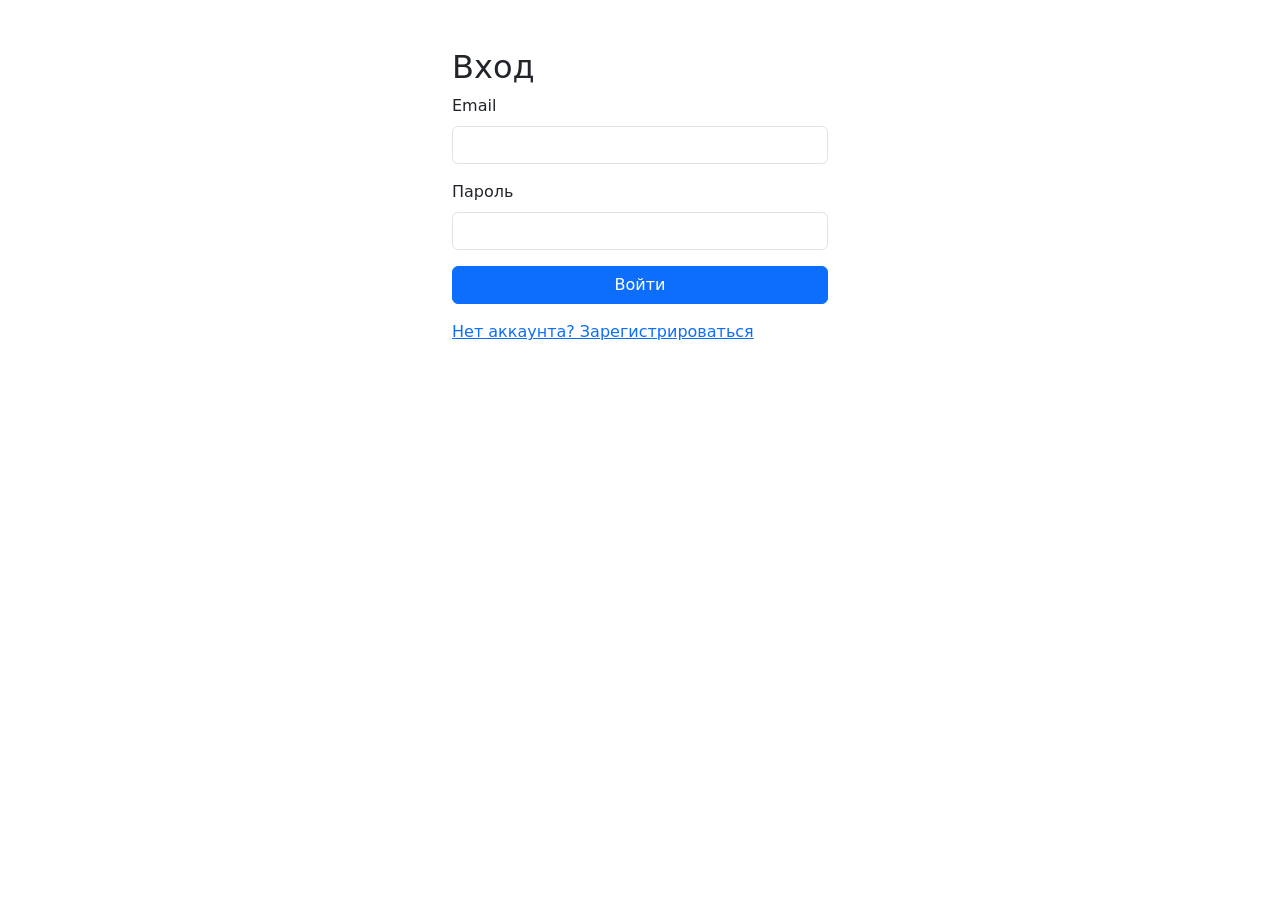
<file: templates/login.html>
<!DOCTYPE html>
<html lang="ru">
<head>
    <meta charset="UTF-8">
    <title>Вход</title>
    <link href="https://cdn.jsdelivr.net/npm/bootstrap@5.3.0/dist/css/bootstrap.min.css" rel="stylesheet">
</head>
<body>
    <div class="container mt-5" style="max-width: 400px;">
        <h2>Вход</h2>
        <form id="login-form">
            <div class="mb-3">
                <label for="email" class="form-label">Email</label>
                <input type="email" class="form-control" id="email" required>
            </div>
            <div class="mb-3">
                <label for="password" class="form-label">Пароль</label>
                <input type="password" class="form-control" id="password" required>
            </div>
            <button type="submit" class="btn btn-primary w-100">Войти</button>
        </form>
        <p class="mt-3">
            <a href="/register/">Нет аккаунта? Зарегистрироваться</a>
        </p>
        <div id="error-message" class="alert alert-danger d-none mt-3"></div>
    </div>

    <script>
        document.getElementById('login-form').addEventListener('submit', async (e) => {
            e.preventDefault();
            const email = document.getElementById('email').value;
            const password = document.getElementById('password').value;
            const errorDiv = document.getElementById('error-message');

            try {
                const response = await fetch('/api/token/', {
                    method: 'POST',
                    headers: {
                        'Content-Type': 'application/json',
                    },
                    body: JSON.stringify({ email, password })
                });

                if (!response.ok) {
                    const error = await response.json();
                    errorDiv.textContent = error.detail || 'Ошибка входа';
                    errorDiv.classList.remove('d-none');
                    return;
                }

                const result = await response.json();

                // ✅ Добавлено: логирование для отладки
                console.log('Ответ от /api/token/:', result);

                // Сохраняем токены
                localStorage.setItem('access_token', result.access);
                localStorage.setItem('refresh_token', result.refresh);

                // ✅ Проверим, что токены действительно сохранены
                console.log('Токены сохранены в localStorage');

                // Перенаправляем на главную
                window.location.href = '/products/';
            } catch (err) {
                console.error('Ошибка при входе:', err); // ✅ Логируем ошибку
                errorDiv.textContent = 'Ошибка сети или сервер недоступен';
                errorDiv.classList.remove('d-none');
            }
        });
    </script>
</body>
</html>
</file>
